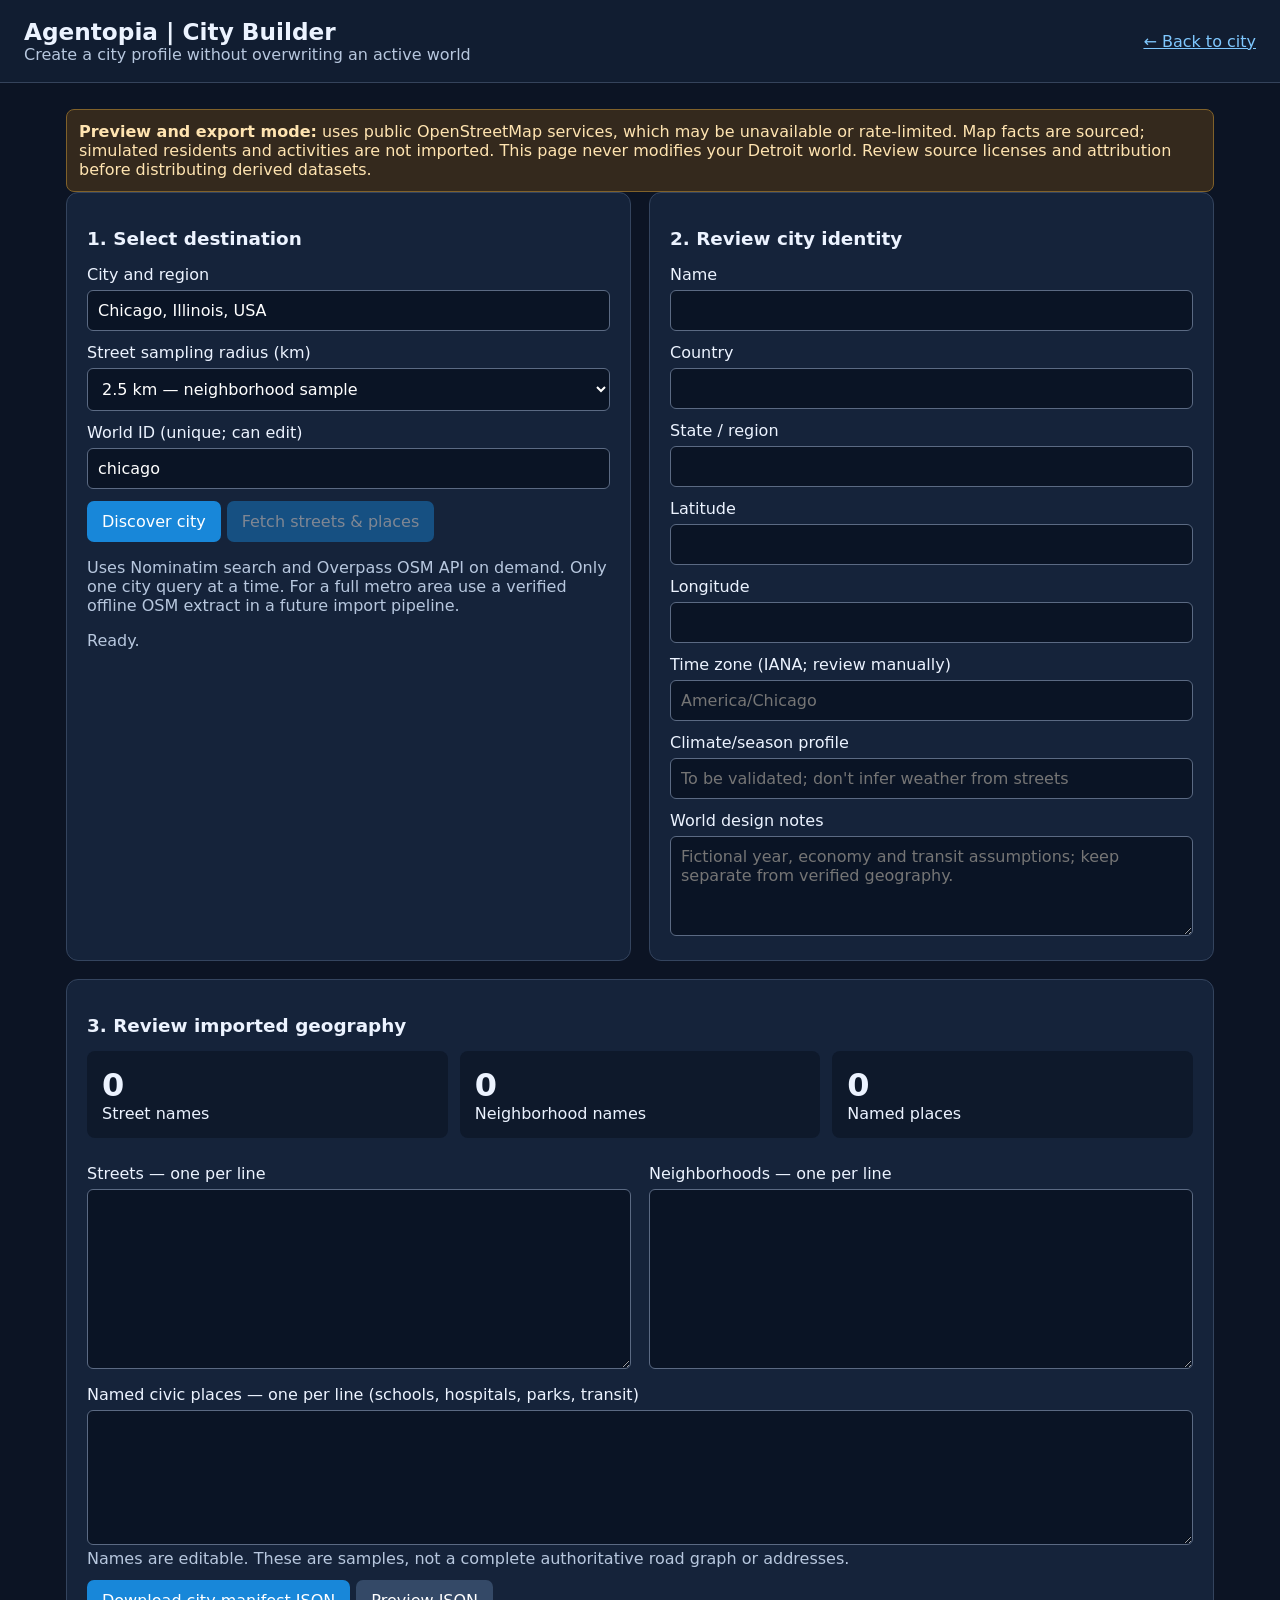
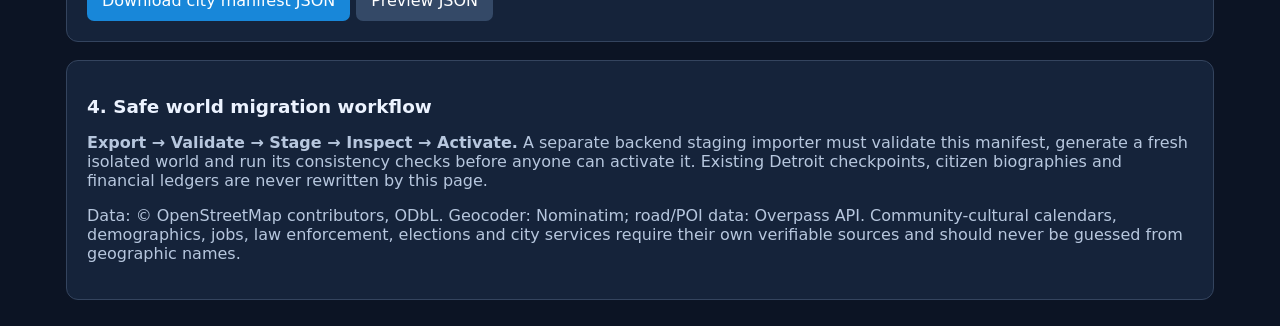
<file: live_world/static/city-builder.html>
<!doctype html>
<html lang="en"><head><meta charset="utf-8"><meta name="viewport" content="width=device-width,initial-scale=1"><title>Agentopia | City Builder</title>
<style>
:root{color-scheme:dark;font-family:system-ui,-apple-system,sans-serif;background:#0c1424;color:#ecf3ff}*{box-sizing:border-box}body{margin:0}header{border-bottom:1px solid #35435b;padding:18px 24px;display:flex;justify-content:space-between;align-items:center;background:#111d31}header a{color:#7fc8ff}main{max-width:1200px;margin:auto;padding:26px}h1{margin:0;font-size:1.45rem}h2{font-size:1.15rem}p,.small{color:#b7c7de} .grid{display:grid;grid-template-columns:1fr 1fr;gap:18px}.panel{background:#15233a;border:1px solid #34445e;padding:20px;border-radius:12px}label{display:block;margin:12px 0 6px}input,textarea,select,button{font:inherit}input,textarea,select{width:100%;padding:10px;background:#0a1425;border:1px solid #5b6a83;color:white;border-radius:6px}textarea{min-height:100px;resize:vertical}button{background:#1887d9;border:0;color:white;padding:11px 15px;border-radius:7px;cursor:pointer;margin:12px 6px 0 0}button.secondary{background:#344967}button:disabled{opacity:.45;cursor:not-allowed}.cards{display:grid;grid-template-columns:repeat(3,1fr);gap:12px;margin:14px 0}.card{background:#0e192b;padding:15px;border-radius:8px}.count{font-size:2rem;font-weight:700}.warn{padding:12px;border:1px solid #80612a;background:#34291d;border-radius:8px;color:#ffe4b1}.ok{color:#a6f3c5}#log{white-space:pre-wrap;max-height:180px;overflow:auto}.data{max-height:230px;overflow:auto;white-space:pre-wrap;font-size:12px;background:#101827;border-radius:8px;padding:12px}@media(max-width:820px){.grid,.cards{grid-template-columns:1fr}}
</style></head><body><header><div><h1>Agentopia | City Builder</h1><div class="small">Create a city profile without overwriting an active world</div></div><a href="/">← Back to city</a></header>
<main><div class="warn"><strong>Preview and export mode:</strong> uses public OpenStreetMap services, which may be unavailable or rate-limited. Map facts are sourced; simulated residents and activities are not imported. This page never modifies your Detroit world. Review source licenses and attribution before distributing derived datasets.</div>
<div class="grid"><section class="panel"><h2>1. Select destination</h2><label for="city">City and region</label><input id="city" value="Chicago, Illinois, USA" autocomplete="address-level2"><label for="radius">Street sampling radius (km)</label><select id="radius"><option value="1000">1 km — fast</option><option value="2500" selected>2.5 km — neighborhood sample</option><option value="5000">5 km — larger sample</option></select><label for="worldId">World ID (unique; can edit)</label><input id="worldId" value="chicago"><button id="lookup">Discover city</button><button id="loadStreets" disabled>Fetch streets & places</button><p class="small">Uses Nominatim search and Overpass OSM API on demand. Only one city query at a time. For a full metro area use a verified offline OSM extract in a future import pipeline.</p><div id="log" aria-live="polite" class="small">Ready.</div></section>
<section class="panel"><h2>2. Review city identity</h2><label for="display">Name</label><input id="display"><label for="country">Country</label><input id="country"><label for="state">State / region</label><input id="state"><label for="lat">Latitude</label><input id="lat" type="number" step="any"><label for="lon">Longitude</label><input id="lon" type="number" step="any"><label for="timezone">Time zone (IANA; review manually)</label><input id="timezone" placeholder="America/Chicago"><label for="climate">Climate/season profile</label><input id="climate" placeholder="To be validated; don't infer weather from streets"><label for="notes">World design notes</label><textarea id="notes" placeholder="Fictional year, economy and transit assumptions; keep separate from verified geography."></textarea></section></div>
<section class="panel" style="margin-top:18px"><h2>3. Review imported geography</h2><div class="cards"><div class="card"><div class="count" id="streetCount">0</div><span>Street names</span></div><div class="card"><div class="count" id="districtCount">0</div><span>Neighborhood names</span></div><div class="card"><div class="count" id="placeCount">0</div><span>Named places</span></div></div><div class="grid"><div><label for="streets">Streets — one per line</label><textarea id="streets" style="min-height:180px"></textarea></div><div><label for="districts">Neighborhoods — one per line</label><textarea id="districts" style="min-height:180px"></textarea></div></div><label for="places">Named civic places — one per line (schools, hospitals, parks, transit)</label><textarea id="places" style="min-height:135px"></textarea><div class="small">Names are editable. These are samples, not a complete authoritative road graph or addresses.</div><button id="export">Download city manifest JSON</button><button class="secondary" id="preview">Preview JSON</button><div class="data" id="jsonPreview" hidden></div></section>
<section class="panel" style="margin-top:18px"><h2>4. Safe world migration workflow</h2><p><strong>Export → Validate → Stage → Inspect → Activate.</strong> A separate backend staging importer must validate this manifest, generate a fresh isolated world and run its consistency checks before anyone can activate it. Existing Detroit checkpoints, citizen biographies and financial ledgers are never rewritten by this page.</p><p class="small">Data: © OpenStreetMap contributors, ODbL. Geocoder: Nominatim; road/POI data: Overpass API. Community-cultural calendars, demographics, jobs, law enforcement, elections and city services require their own verifiable sources and should never be guessed from geographic names.</p></section></main>
<script>
'use strict';
const $=id=>document.getElementById(id);let selected=null;let sourceEntries=[];
const cleanLines=id=>[...new Set($(id).value.split(/\r?\n/).map(x=>x.trim()).filter(Boolean))].sort((a,b)=>a.localeCompare(b));
const slug=s=>s.toLowerCase().normalize('NFKD').replace(/[^a-z0-9]+/g,'-').replace(/^-|-$/g,'').slice(0,45);
const report=s=>{$('log').textContent=s};const timeout=(ms)=>AbortSignal.timeout(ms);
$('city').addEventListener('change',()=>{if(!$('worldId').dataset.edited)$('worldId').value=slug($('city').value.split(',')[0])});
$('worldId').addEventListener('input',()=>{$('worldId').dataset.edited='true'});
$('lookup').onclick=async()=>{
  $('lookup').disabled=true;$('loadStreets').disabled=true;selected=null;sourceEntries=[];
  try{const city=$('city').value.trim();if(city.length<3)throw Error('Enter a city and region');report('Locating '+city+'…');const url='https://nominatim.openstreetmap.org/search?format=jsonv2&addressdetails=1&limit=5&q='+encodeURIComponent(city);
    const res=await fetch(url,{signal:timeout(18000),headers:{'Accept':'application/json'}});if(!res.ok)throw Error('Geocoder HTTP '+res.status);const places=await res.json();if(!Array.isArray(places)||!places.length)throw Error('No city matches; try city, region, country');const p=places.find(x=>['city','town','administrative'].includes(x.type))||places[0]; selected=p;
    $('display').value=p.address?.city||p.address?.town||p.address?.municipality||city.split(',')[0];$('country').value=p.address?.country||'';$('state').value=p.address?.state||p.address?.region||'';$('lat').value=p.lat;$('lon').value=p.lon;if(!$('worldId').dataset.edited)$('worldId').value=slug($('display').value);
    sourceEntries=[{service:'Nominatim',osm_type:p.osm_type,osm_id:p.osm_id,display_name:p.display_name,license:'ODbL',retrieved_at:new Date().toISOString()}];$('loadStreets').disabled=false;report('Matched: '+p.display_name+'\nReview identity, then fetch streets and places.');
  }catch(e){report('Lookup failed: '+e.message+'\nYou can still fill the fields manually and export.')}
  finally{$('lookup').disabled=false}
};
$('loadStreets').onclick=async()=>{if(!selected)return; $('loadStreets').disabled=true;try{
  const lat=Number($('lat').value),lon=Number($('lon').value),rad=Number($('radius').value);if(!Number.isFinite(lat)||!Number.isFinite(lon))throw Error('Invalid coordinates');report('Fetching bounded OSM sample…');
  const query=`[out:json][timeout:25];(way(around:${rad},${lat},${lon})["highway"]["name"];nwr(around:${rad},${lat},${lon})["place"~"neighbourhood|suburb|quarter"]["name"];nwr(around:${rad},${lat},${lon})["amenity"~"school|hospital|library|townhall|university|police|fire_station"]["name"];nwr(around:${rad},${lat},${lon})["leisure"="park"]["name"];);out tags 2500;`;
  const response=await fetch('https://overpass.kumi.systems/api/interpreter',{method:'POST',body:new URLSearchParams({data:query}),signal:timeout(40000)});if(!response.ok)throw Error('Overpass HTTP '+response.status);const result=await response.json();if(!Array.isArray(result.elements))throw Error('Invalid Overpass response');
  const streets=new Set(),districts=new Set(),places=new Set();for(const el of result.elements){let t=el.tags||{};if(!t.name)continue;if(t.highway)streets.add(t.name);if(['neighbourhood','suburb','quarter'].includes(t.place))districts.add(t.name);if(t.amenity||t.leisure==='park')places.add(t.name)}
  $('streets').value=[...streets].sort().join('\n');$('districts').value=[...districts].sort().join('\n');$('places').value=[...places].sort().join('\n');updateCounts();sourceEntries.push({service:'Overpass OSM',radius_m:rad,sample_limit:2500,element_count:result.elements.length,license:'ODbL',retrieved_at:new Date().toISOString()});report(`Imported ${streets.size} street names, ${districts.size} neighborhood names, ${places.size} named places. Review all fields.`);
  }catch(e){report('Import failed: '+e.message+'\nTry smaller radius or retry later; public OSM APIs have usage limits.')}
  finally{$('loadStreets').disabled=false}
};
function updateCounts(){$('streetCount').textContent=cleanLines('streets').length;$('districtCount').textContent=cleanLines('districts').length;$('placeCount').textContent=cleanLines('places').length}
['streets','districts','places'].forEach(x=>$(x).addEventListener('input',updateCounts));
function manifest(){const id=$('worldId').value.trim();if(!/^[a-z0-9][a-z0-9-]{1,48}$/.test(id))throw Error('World ID must be 2–49 lowercase letters, digits or hyphens');const lat=Number($('lat').value),lon=Number($('lon').value);if(!$('display').value.trim()||!$('country').value.trim()||!Number.isFinite(lat)||!Number.isFinite(lon)||Math.abs(lat)>90||Math.abs(lon)>180)throw Error('Enter valid city name, country and coordinates');return {schema:'agentopia.city.manifest.v1',world_id:id,display_name:$('display').value.trim(),country:$('country').value.trim(),region:$('state').value.trim(),location:{latitude:lat,longitude:lon},timezone:$('timezone').value.trim()||null,climate_profile:$('climate').value.trim()||null,notes:$('notes').value.trim(),geography:{street_names:cleanLines('streets'),neighborhood_names:cleanLines('districts'),named_places:cleanLines('places')},provenance:sourceEntries,generated_at:new Date().toISOString(),source_license_note:'OSM data © OpenStreetMap contributors / ODbL; review attribution and share-alike obligations',deployment:{mode:'staging_only',does_not_modify_active_world:true}}}
function make(){try{const data=manifest();report('Manifest validated locally. No live world changes.');return data}catch(e){report('Validation error: '+e.message);return null}}
$('preview').onclick=()=>{const data=make();if(data){$('jsonPreview').hidden=false;$('jsonPreview').textContent=JSON.stringify(data,null,2)}};
$('export').onclick=()=>{const data=make();if(!data)return;const blob=new Blob([JSON.stringify(data,null,2)+'\n'],{type:'application/json'});const url=URL.createObjectURL(blob);const a=document.createElement('a');a.href=url;a.download='agentopia-city-'+data.world_id+'.json';a.click();setTimeout(()=>URL.revokeObjectURL(url),1500)};
</script></body></html>
</file>
